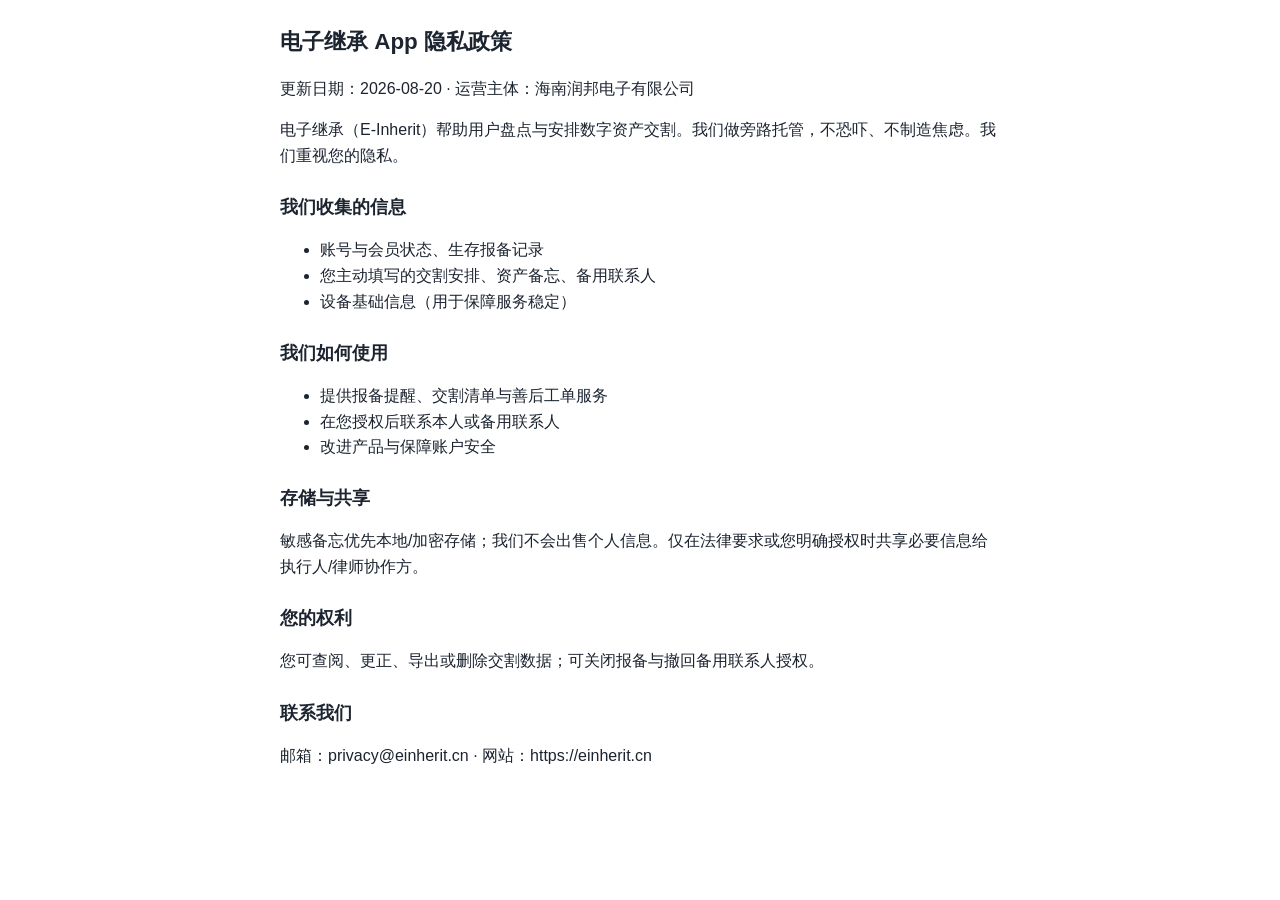
<file: static/privacy.html>
<!DOCTYPE html>
<html lang="zh-CN"><head><meta charset="utf-8"/><meta name="viewport" content="width=device-width,initial-scale=1"/>
<title>电子继承 · 隐私政策</title>
<style>body{font-family:-apple-system,sans-serif;max-width:720px;margin:24px auto;padding:0 16px;line-height:1.6;color:#1c2430}
h1{font-size:1.4rem} h2{font-size:1.1rem;margin-top:1.4em}</style></head>
<body>
<h1>电子继承 App 隐私政策</h1>
<p>更新日期：2026-08-20 · 运营主体：海南润邦电子有限公司</p>
<p>电子继承（E-Inherit）帮助用户盘点与安排数字资产交割。我们做旁路托管，不恐吓、不制造焦虑。我们重视您的隐私。</p>
<h2>我们收集的信息</h2>
<ul>
<li>账号与会员状态、生存报备记录</li>
<li>您主动填写的交割安排、资产备忘、备用联系人</li>
<li>设备基础信息（用于保障服务稳定）</li>
</ul>
<h2>我们如何使用</h2>
<ul>
<li>提供报备提醒、交割清单与善后工单服务</li>
<li>在您授权后联系本人或备用联系人</li>
<li>改进产品与保障账户安全</li>
</ul>
<h2>存储与共享</h2>
<p>敏感备忘优先本地/加密存储；我们不会出售个人信息。仅在法律要求或您明确授权时共享必要信息给执行人/律师协作方。</p>
<h2>您的权利</h2>
<p>您可查阅、更正、导出或删除交割数据；可关闭报备与撤回备用联系人授权。</p>
<h2>联系我们</h2>
<p>邮箱：privacy@einherit.cn · 网站：https://einherit.cn</p>
</body></html>
</file>
